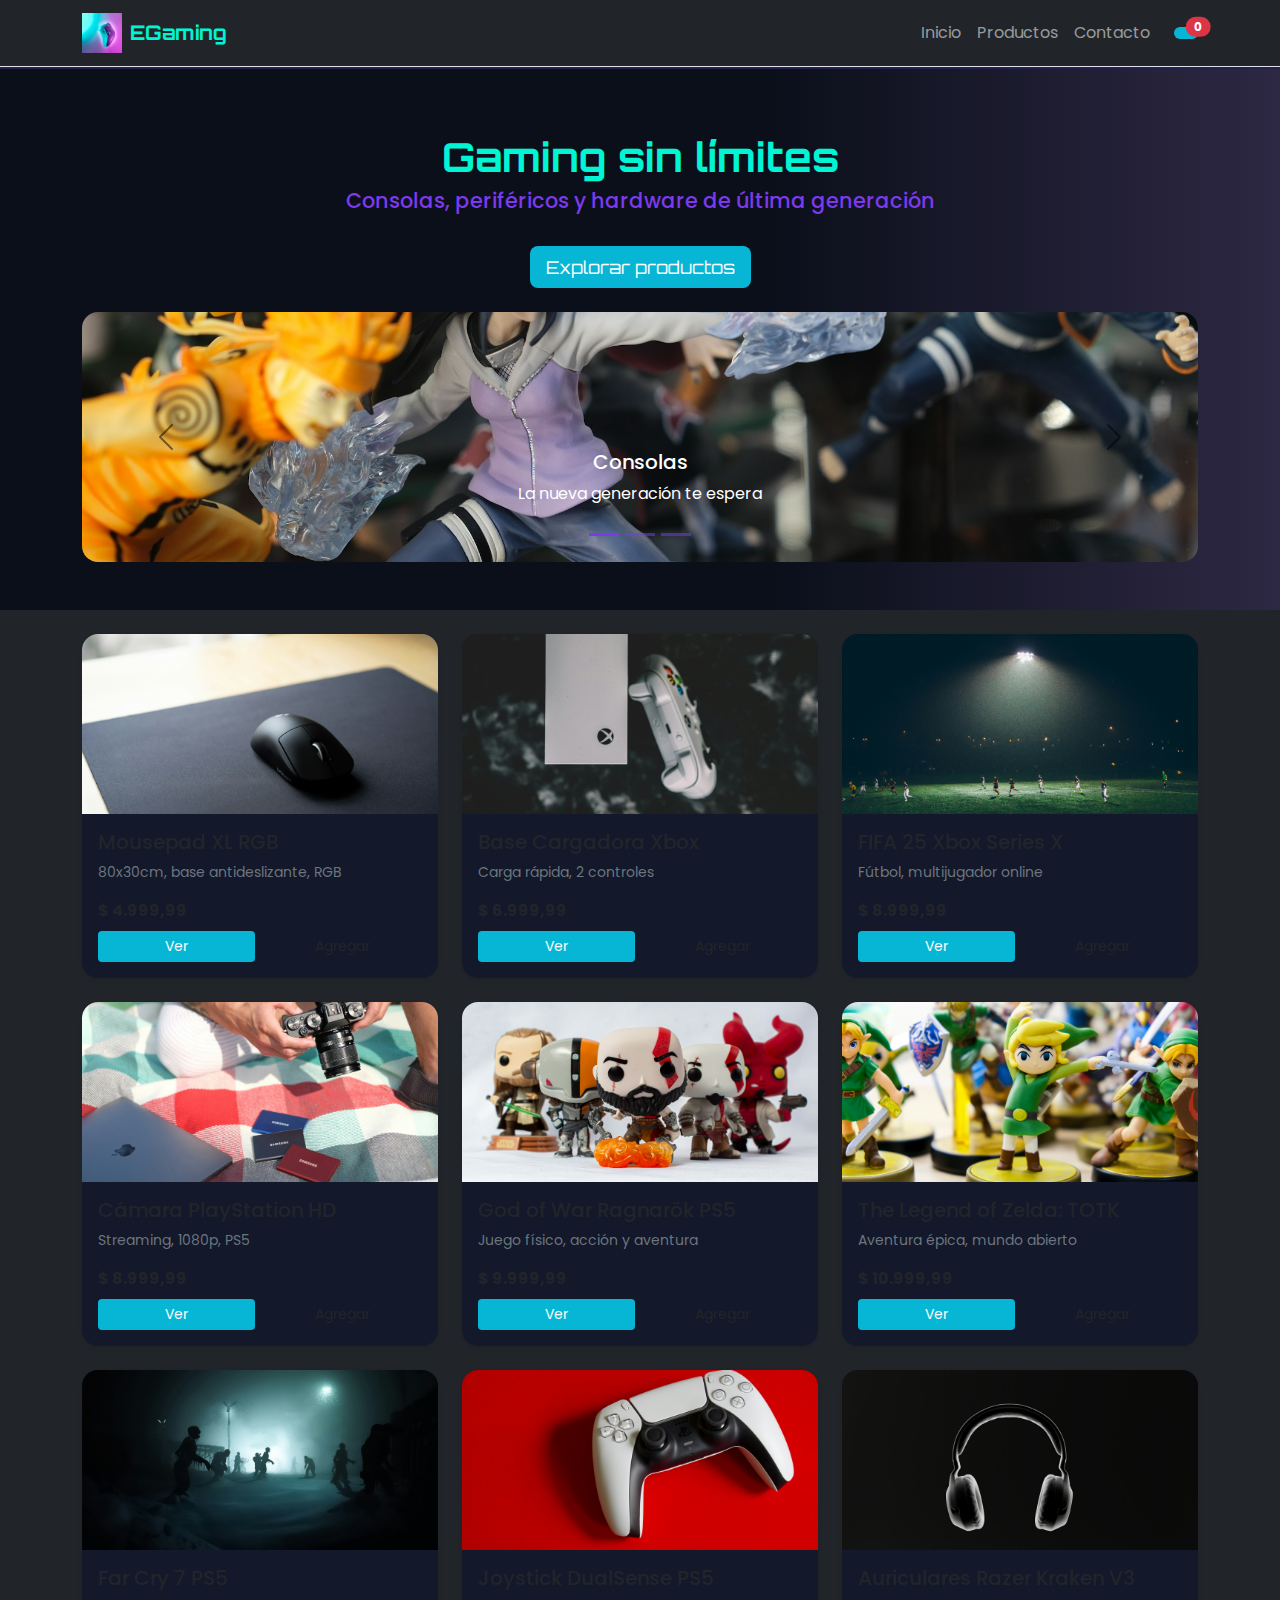
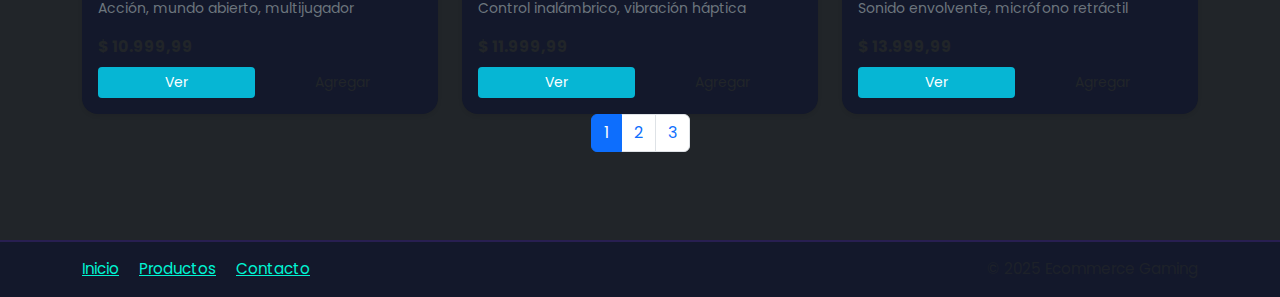
<file: index.html>
<!DOCTYPE html>
<html lang="es">
<head>
  <meta charset="UTF-8">
  <meta name="viewport" content="width=device-width, initial-scale=1.0">
  <title>Ecommerce Gaming</title>
  <link rel="stylesheet" href="https://cdn.jsdelivr.net/npm/bootstrap@5.3.2/dist/css/bootstrap.min.css">
  <link rel="stylesheet" href="css/styles.css">
  <link href="https://fonts.googleapis.com/css2?family=Orbitron:wght@500;700&family=Poppins:wght@400;600&display=swap" rel="stylesheet">
</head>
<body class="bg-dark text-light">
  <!-- Header -->
  <header id="main-header"></header>
  <!-- Hero -->
  <section id="hero-section"></section>
  <!-- Productos Destacados -->
  <main class="container py-4">
    <div id="product-grid"></div>
    <div id="pagination"></div>
  </main>
  <!-- Carrito Sidebar -->
  <div id="cart-sidebar"></div>
  <!-- Footer -->
  <footer id="main-footer" class="mt-5"></footer>
  <script type="module" src="js/main.js"></script>
  <script src="https://cdn.jsdelivr.net/npm/bootstrap@5.3.2/dist/js/bootstrap.bundle.min.js"></script>
</body>
</html>
</file>
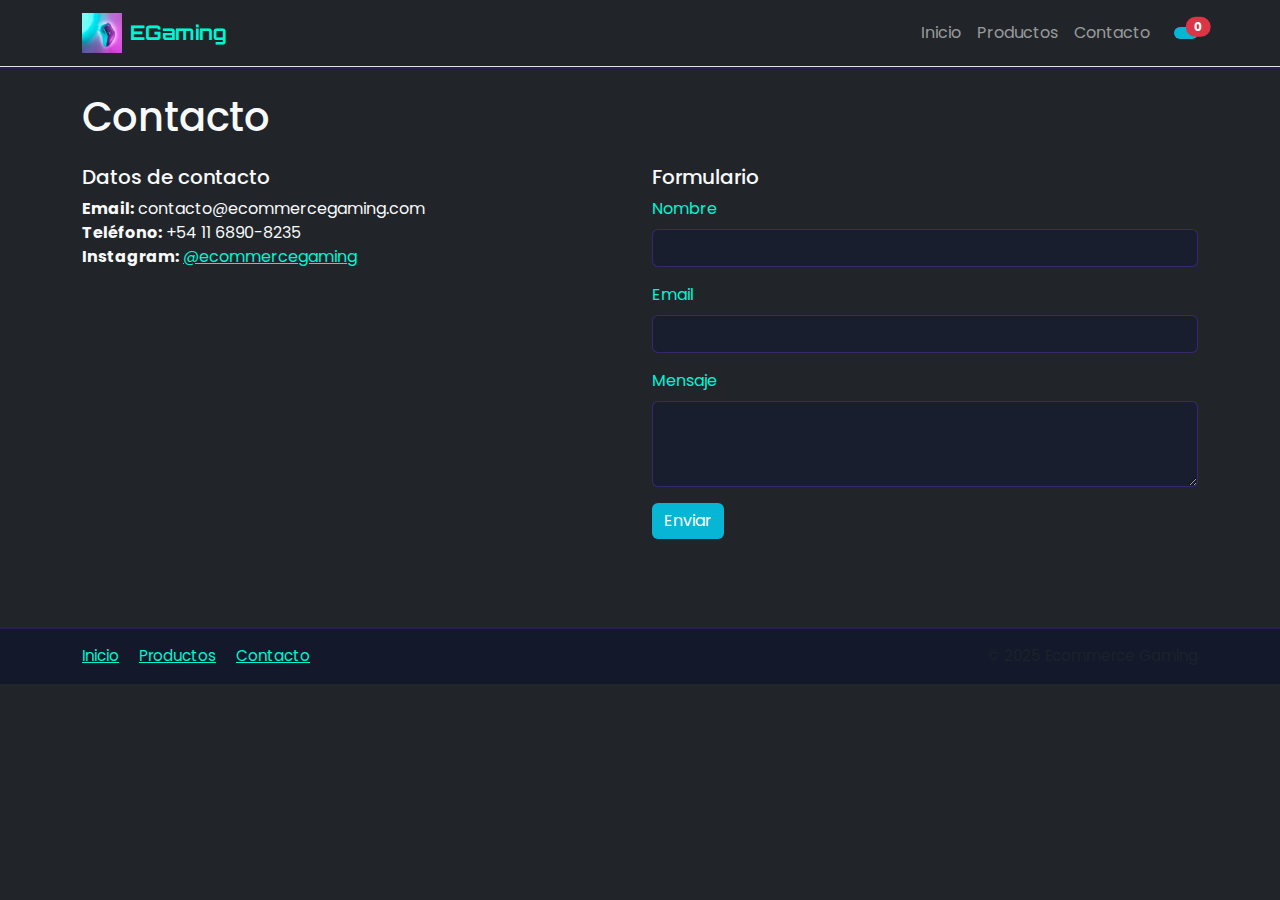
<file: contact.html>
<!DOCTYPE html>
<html lang="es">
<head>
  <meta charset="UTF-8">
  <meta name="viewport" content="width=device-width, initial-scale=1.0">
  <title>Contacto | Ecommerce Gaming</title>
  <link rel="stylesheet" href="https://cdn.jsdelivr.net/npm/bootstrap@5.3.2/dist/css/bootstrap.min.css">
  <link rel="stylesheet" href="css/styles.css">
  <link href="https://fonts.googleapis.com/css2?family=Orbitron:wght@500;700&family=Poppins:wght@400;600&display=swap" rel="stylesheet">
</head>
<body class="bg-dark text-light">
  <header id="main-header"></header>
  <main class="container py-4">
    <h1 class="mb-4">Contacto</h1>
    <div class="row">
      <div class="col-md-6 mb-3">
        <h5>Datos de contacto</h5>
        <ul class="list-unstyled">
          <li><strong>Email:</strong> contacto@ecommercegaming.com</li>
          <li><strong>Teléfono:</strong> +54 11 6890-8235</li>
          <li><strong>Instagram:</strong> <a href="#" class="link-cyan">@ecommercegaming</a></li>
        </ul>
      </div>
      <div class="col-md-6 mb-3">
        <h5>Formulario</h5>
        <form id="contact-form" autocomplete="off">
          <div class="mb-3">
            <label for="name" class="form-label">Nombre</label>
            <input type="text" class="form-control" id="name" required>
          </div>
          <div class="mb-3">
            <label for="email" class="form-label">Email</label>
            <input type="email" class="form-control" id="email" required>
          </div>
          <div class="mb-3">
            <label for="message" class="form-label">Mensaje</label>
            <textarea class="form-control" id="message" rows="3" required></textarea>
          </div>
          <button type="submit" class="btn btn-cyan">Enviar</button>
        </form>
      </div>
    </div>
  </main>
  <footer id="main-footer" class="mt-5"></footer>
  <script type="module" src="js/main.js"></script>
  <script src="https://cdn.jsdelivr.net/npm/bootstrap@5.3.2/dist/js/bootstrap.bundle.min.js"></script>
</body>
</html>
</file>
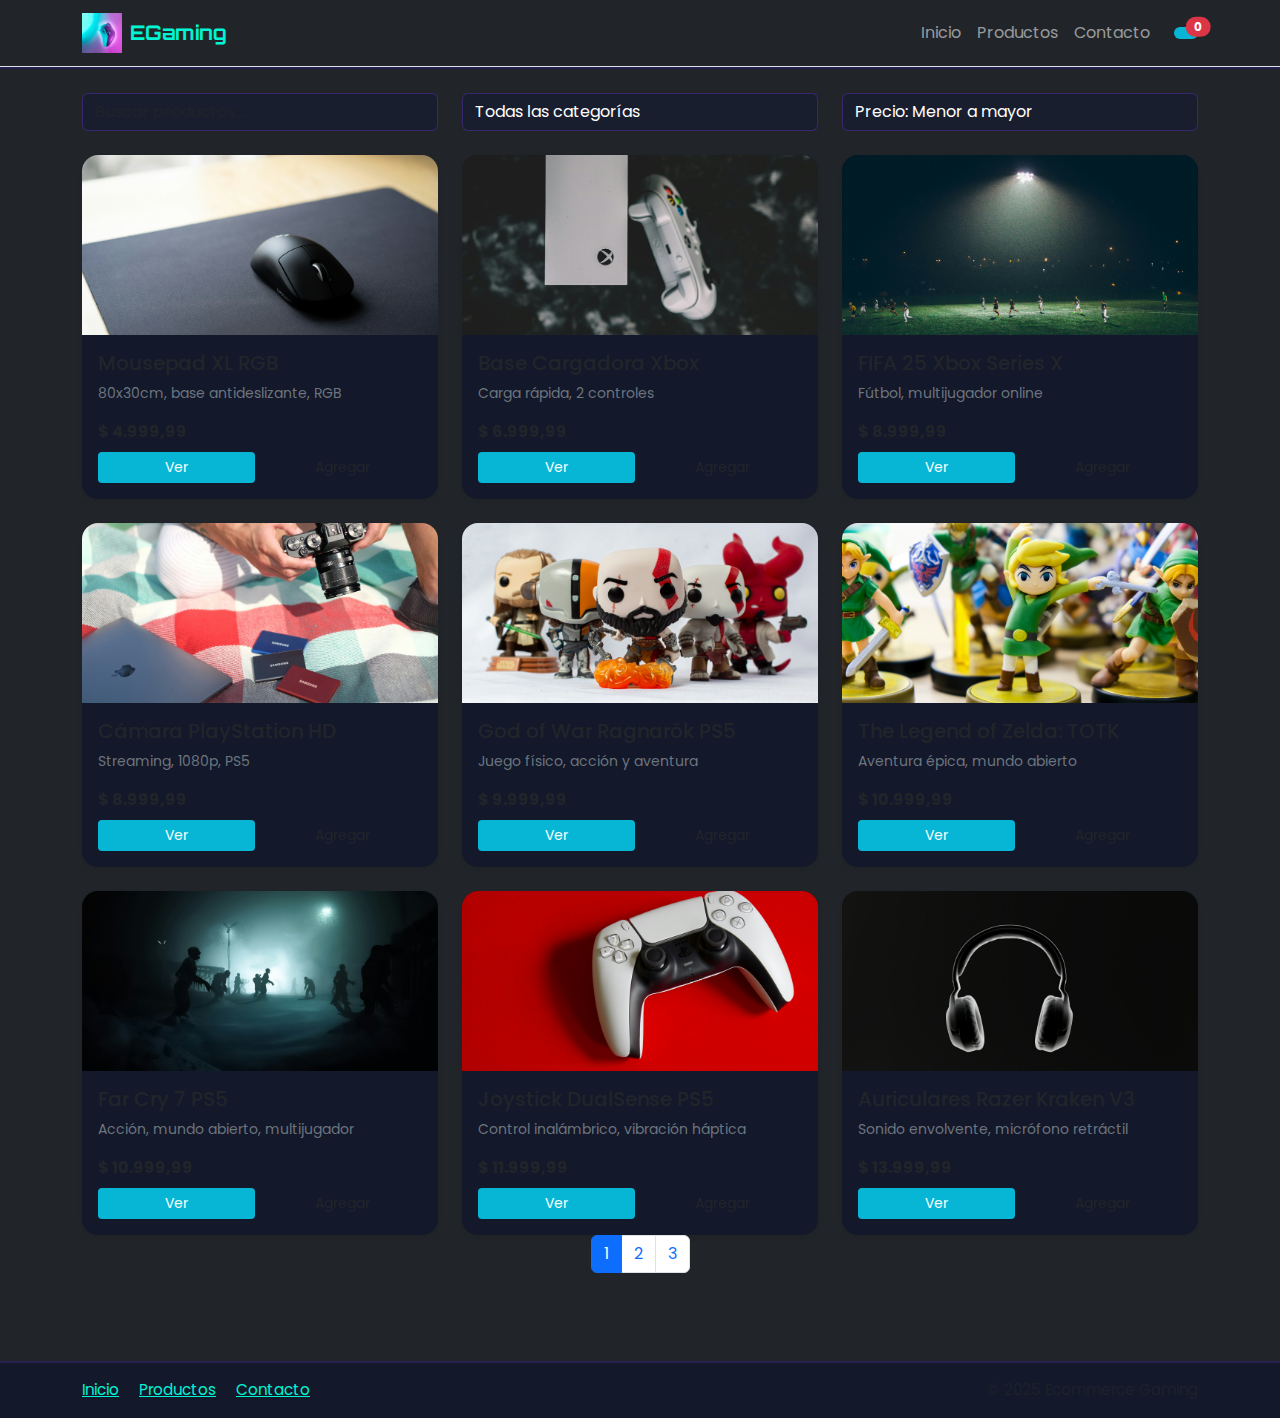
<file: products.html>
<!DOCTYPE html>
<html lang="es">
<head>
  <meta charset="UTF-8">
  <meta name="viewport" content="width=device-width, initial-scale=1.0">
  <title>Productos | Ecommerce Gaming</title>
  <link rel="stylesheet" href="https://cdn.jsdelivr.net/npm/bootstrap@5.3.2/dist/css/bootstrap.min.css">
  <link rel="stylesheet" href="css/styles.css">
  <link href="https://fonts.googleapis.com/css2?family=Orbitron:wght@500;700&family=Poppins:wght@400;600&display=swap" rel="stylesheet">
</head>
<body class="bg-dark text-light">
  <header id="main-header"></header>
  <main class="container py-4">
    <div class="row mb-3">
      <div class="col-md-4 mb-2">
        <input id="search-input" class="form-control" type="search" placeholder="Buscar productos..." aria-label="Buscar productos">
      </div>
      <div class="col-md-4 mb-2">
        <select id="category-filter" class="form-select">
          <option value="">Todas las categorías</option>
          <option value="consolas">Consolas</option>
          <option value="periféricos">Periféricos</option>
          <option value="juegos">Juegos</option>
          <option value="accesorios">Accesorios</option>
          <option value="hardware">Hardware</option>
        </select>
      </div>
      <div class="col-md-4 mb-2">
        <select id="sort-filter" class="form-select">
          <option value="price-asc">Precio: Menor a mayor</option>
          <option value="price-desc">Precio: Mayor a menor</option>
          <option value="rating-desc">Popularidad</option>
        </select>
      </div>
    </div>
    <div id="product-grid"></div>
    <div id="pagination"></div>
  </main>
  <div id="cart-sidebar"></div>
  <footer id="main-footer" class="mt-5"></footer>
  <script type="module" src="js/main.js"></script>
  <script src="https://cdn.jsdelivr.net/npm/bootstrap@5.3.2/dist/js/bootstrap.bundle.min.js"></script>
</body>
</html>
</file>
<file: css/styles.css>
body {
  background: #0b0f1a;
  color: #f1f5f9;
  font-family: 'Poppins', 'Orbitron', Arial, sans-serif;
}

.btn-cyan {
  background: #06b6d4;
  color: #fff;
  border: none;
  transition: background 0.2s;
}
.btn-cyan:hover {
  background: #00F5D4;
  color: #0b0f1a;
}
.link-cyan {
  color: #00F5D4;
}
.link-cyan:hover {
  color: #06b6d4;
}
.card {
  background: #13182b;
  border: none;
  border-radius: 1rem;
  box-shadow: 0 2px 16px #0003;
  transition: transform 0.2s, box-shadow 0.2s;
}
.card:hover {
  transform: translateY(-4px) scale(1.02);
  box-shadow: 0 4px 24px #00F5D455;
}
.card-img-top {
  border-radius: 1rem 1rem 0 0;
  object-fit: cover;
  height: 180px;
}
#main-header, #main-footer {
  background: #13182b;
  border-bottom: 2px solid #7c3aed33;
}
#main-footer {
  border-top: 2px solid #7c3aed33;
  border-bottom: none;
  color: #b0b6c1;
  font-size: 0.95rem;
}
#hero-section {
  background: linear-gradient(90deg, #0b0f1a 60%, #7c3aed22 100%);
  padding: 2.5rem 0 1.5rem 0;
  text-align: center;
}
#hero-section h1 {
  font-family: 'Orbitron', Arial, sans-serif;
  color: #00F5D4;
  font-size: 2.5rem;
  font-weight: 700;
}
#hero-section h2 {
  color: #7c3aed;
  font-size: 1.3rem;
  font-weight: 500;
}
#hero-section .btn {
  font-family: 'Orbitron', Arial, sans-serif;
  font-size: 1.1rem;
  margin-top: 1rem;
}
.carousel-indicators [data-bs-target] {
  background-color: #7c3aed;
}
.carousel-control-next-icon, .carousel-control-prev-icon {
  filter: invert(1) hue-rotate(180deg);
}

.carousel-img {
  height: 250px;
  object-fit: cover;
}

@media (max-width: 768px) {
  .carousel-img {
    height: 300px;
  }
}


#cart-sidebar .offcanvas {
  background: #13182b;
  color: #fff;
}
.toast {
  background: #13182b;
  color: #fff;
  border-left: 4px solid #06b6d4;
}
.form-label {
  color: #00F5D4;
}
.form-control, .form-select {
  background: #181e2e;
  color: #fff;
  border: 1px solid #7c3aed55;
}
.form-control:focus, .form-select:focus {
  border-color: #00F5D4;
  box-shadow: 0 0 0 0.2rem #00F5D455;
}
::-webkit-scrollbar {
  width: 8px;
  background: #181e2e;
}
::-webkit-scrollbar-thumb {
  background: #7c3aed;
  border-radius: 4px;
}
</file>
